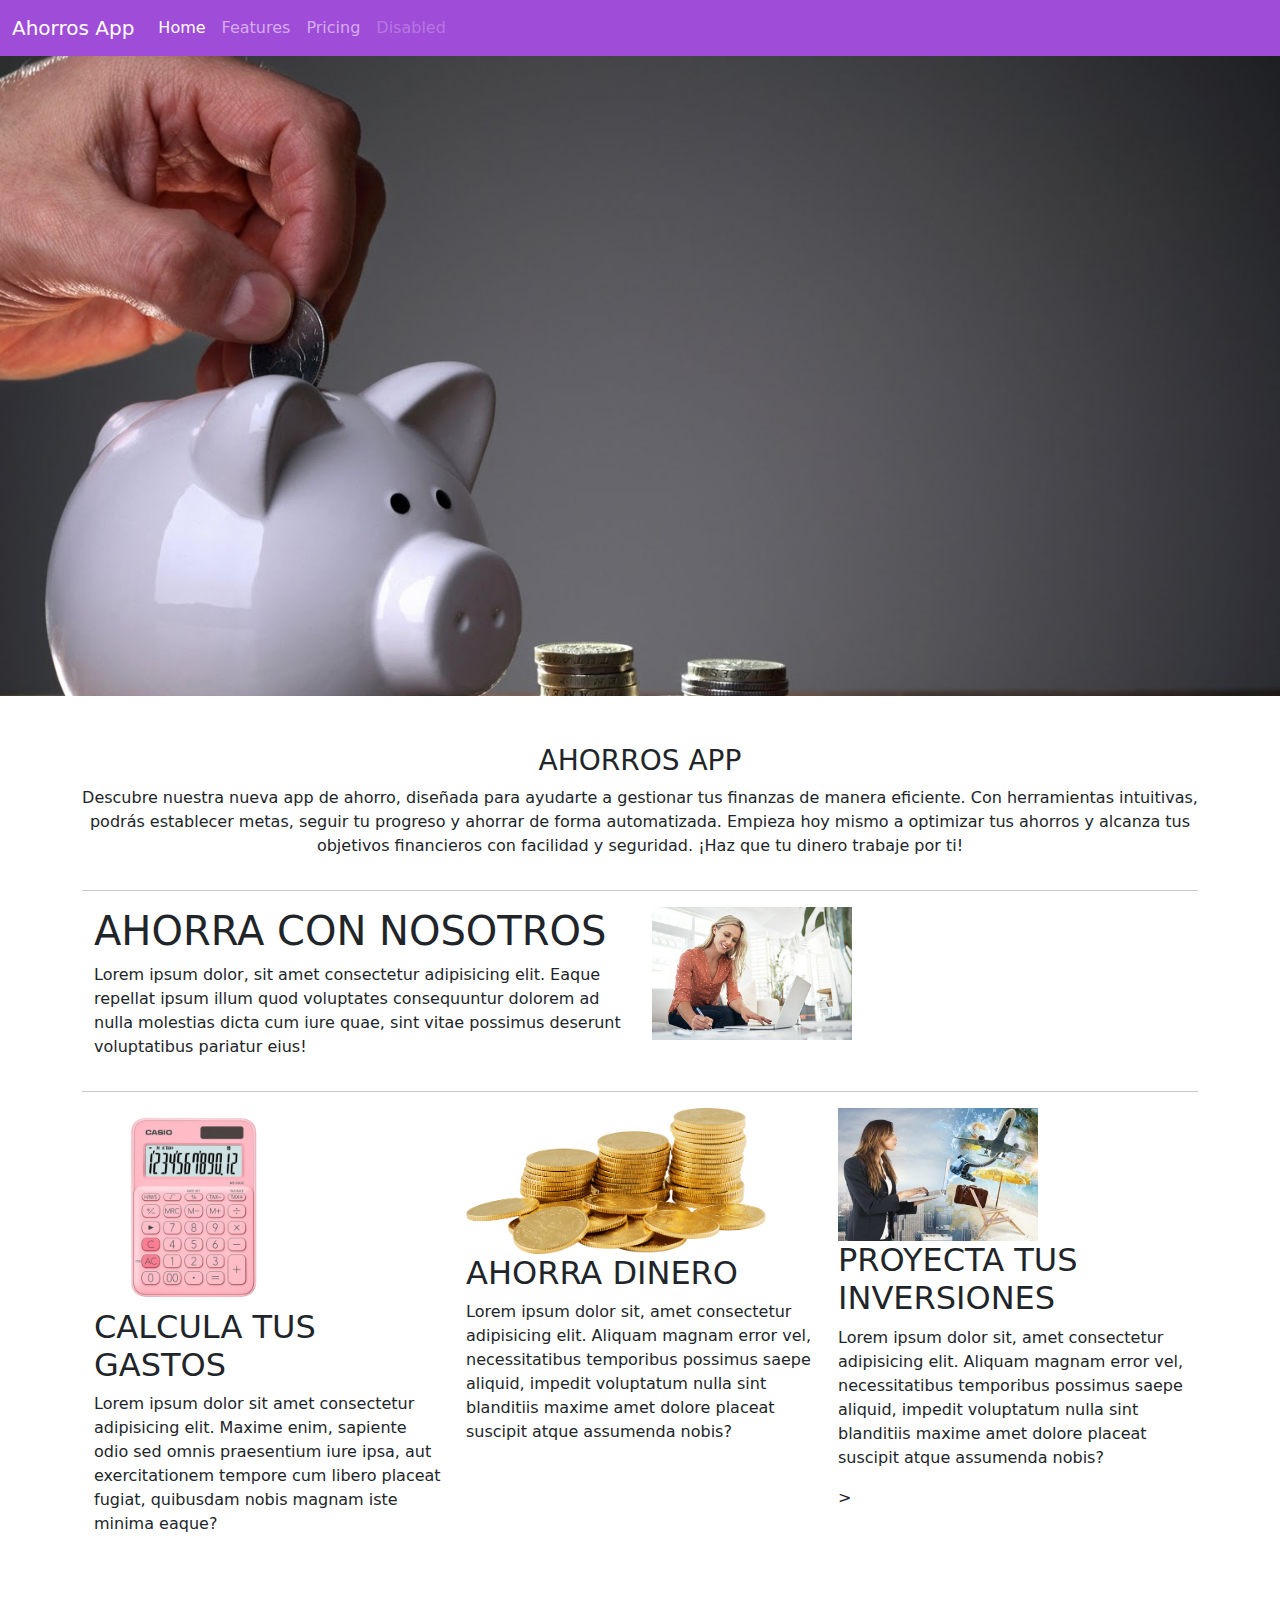
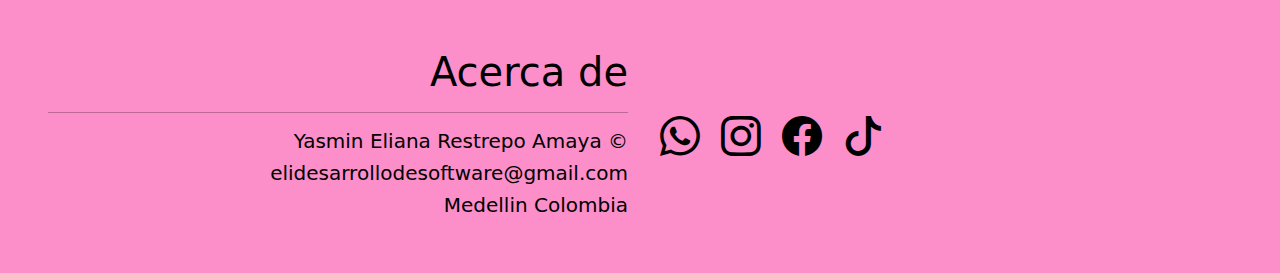
<file: index.html>
<!DOCTYPE html>
<html lang="en">
<head>
    <meta charset="UTF-8">
    <meta name="viewport" content="width=device-width, initial-scale=1.0">
    <title>Document</title>
    <link href="https://cdn.jsdelivr.net/npm/bootstrap@5.3.3/dist/css/bootstrap.min.css" rel="stylesheet" integrity="sha384-QWTKZyjpPEjISv5WaRU9OFeRpok6YctnYmDr5pNlyT2bRjXh0JMhjY6hW+ALEwIH" crossorigin="anonymous">
    <link rel="stylesheet" href="./estilos.css">
    <link rel="stylesheet" href="https://cdn.jsdelivr.net/npm/bootstrap-icons@1.11.3/font/bootstrap-icons.min.css">
</head>
<body>
    <header>
        <nav class="navbar navbar-expand-lg menu navbar-dark">
            <div class="container-fluid">
              <a class="navbar-brand" href="#">Ahorros App</a>
              <button class="navbar-toggler" type="button" data-bs-toggle="collapse" data-bs-target="#navbarNav" aria-controls="navbarNav" aria-expanded="false" aria-label="Toggle navigation">
                <span class="navbar-toggler-icon"></span>
              </button>
              <div class="collapse navbar-collapse" id="navbarNav">
                <ul class="navbar-nav">
                  <li class="nav-item">
                    <a class="nav-link active" aria-current="page" href="#">Home</a>
                  </li>
                  <li class="nav-item">
                    <a class="nav-link" href="#">Features</a>
                  </li>
                  <li class="nav-item">
                    <a class="nav-link" href="#">Pricing</a>
                  </li>
                  <li class="nav-item">
                    <a class="nav-link disabled" aria-disabled="true">Disabled</a>
                  </li>
                </ul>
              </div>
            </div>
          </nav>

        
    </header>
    <main>
        <section class="fondo">

        </section>
        <section class="container mt-5 mb-5">
            <div class="row text-center">
                <div class="col-12">
                    <h3>AHORROS APP</h3>
                    <P>
                        Descubre nuestra nueva app de ahorro, diseñada para ayudarte a gestionar tus finanzas de manera eficiente. Con herramientas intuitivas, podrás establecer metas, seguir tu progreso y ahorrar de forma automatizada. Empieza hoy mismo a optimizar tus ahorros y alcanza tus objetivos financieros con facilidad y seguridad. ¡Haz que tu dinero trabaje por ti!
                    </P>

                </div>

            </div>
            <section>

            </section>
            <hr>
            <section class="container">
            <div class="row">
              <div class="col-6">
                <h1>AHORRA CON NOSOTROS</h1>
                <P>
                  Lorem ipsum dolor, sit amet consectetur adipisicing elit. Eaque repellat ipsum illum quod voluptates consequuntur dolorem ad nulla molestias dicta cum iure quae, sint vitae possimus deserunt voluptatibus pariatur eius!
                </P>
              </div>
              <div class="col-6">
                <img src="./img/personas.jpg" alt="foto" class="img-fluid" width="200px"> 
            


                  </div>
                  
                </div>
              </div>

            </section>
            <hr>

            <section class="container">
              <div class="row">
                <div class="col-4">
                  <img src="./img/calculadora.png" alt="foto" class="img-fluid" width="200PX">
                  <h2>CALCULA TUS GASTOS</h2>
                  <p>
                    Lorem ipsum dolor sit amet consectetur adipisicing elit. Maxime enim, sapiente odio sed omnis praesentium iure ipsa, aut exercitationem tempore cum libero placeat fugiat, quibusdam nobis magnam iste minima eaque?
                  </p>

                </div>
              <div class="col-4">
              <img src="./img/monedas.png" alt="foto" class="img-fluid" width="300px" >
              <h2>AHORRA DINERO</h2>
              <P>
                Lorem ipsum dolor sit, amet consectetur adipisicing elit. Aliquam magnam error vel, necessitatibus temporibus possimus saepe aliquid, impedit voluptatum nulla sint blanditiis maxime amet dolore placeat suscipit atque assumenda nobis?
              </P>
            </p>
          </div>
          <div class="col-4">
            <img src="./img/viajes.jpg" alt="foto" class="img-fluid" width="200px" >
            <h2>PROYECTA TUS INVERSIONES</h2>
            <P>
              Lorem ipsum dolor sit, amet consectetur adipisicing elit. Aliquam magnam error vel, necessitatibus temporibus possimus saepe aliquid, impedit voluptatum nulla sint blanditiis maxime amet dolore placeat suscipit atque assumenda nobis?
            </P>>
  
          </div>
            </section>
         
    </main>

    <footer>
      <section class="container-fluid text-black colorfooter p-5">
        <div class="row">
          <div class="col-6 text-end">
            <h1>Acerca de</h1>
            <hr>
            <h5>Yasmin Eliana Restrepo Amaya &copy;</h5>
            <h5>elidesarrollodesoftware@gmail.com</h5>
            <h5>Medellin Colombia</h5>
          </div>
          <div class="col-6 align-self-center">
            <i class="bi bi-whatsapp fs-1 me-2 ms-2"></i>
            <i class="bi bi-instagram fs-1 me-2 ms-2"></i>
            <i class="bi bi-facebook fs-1 me-2 ms-2"></i>
            <i class="bi bi-tiktok fs-1 me-2 ms-2"></i>

          </div>


          </div>

        </div>

      </section>
    </footer>

    <script src="https://cdn.jsdelivr.net/npm/bootstrap@5.3.3/dist/js/bootstrap.bundle.min.js" integrity="sha384-YvpcrYf0tY3lHB60NNkmXc5s9fDVZLESaAA55NDzOxhy9GkcIdslK1eN7N6jIeHz" crossorigin="anonymous"></script>
    
    
</body>
</html>
</file>
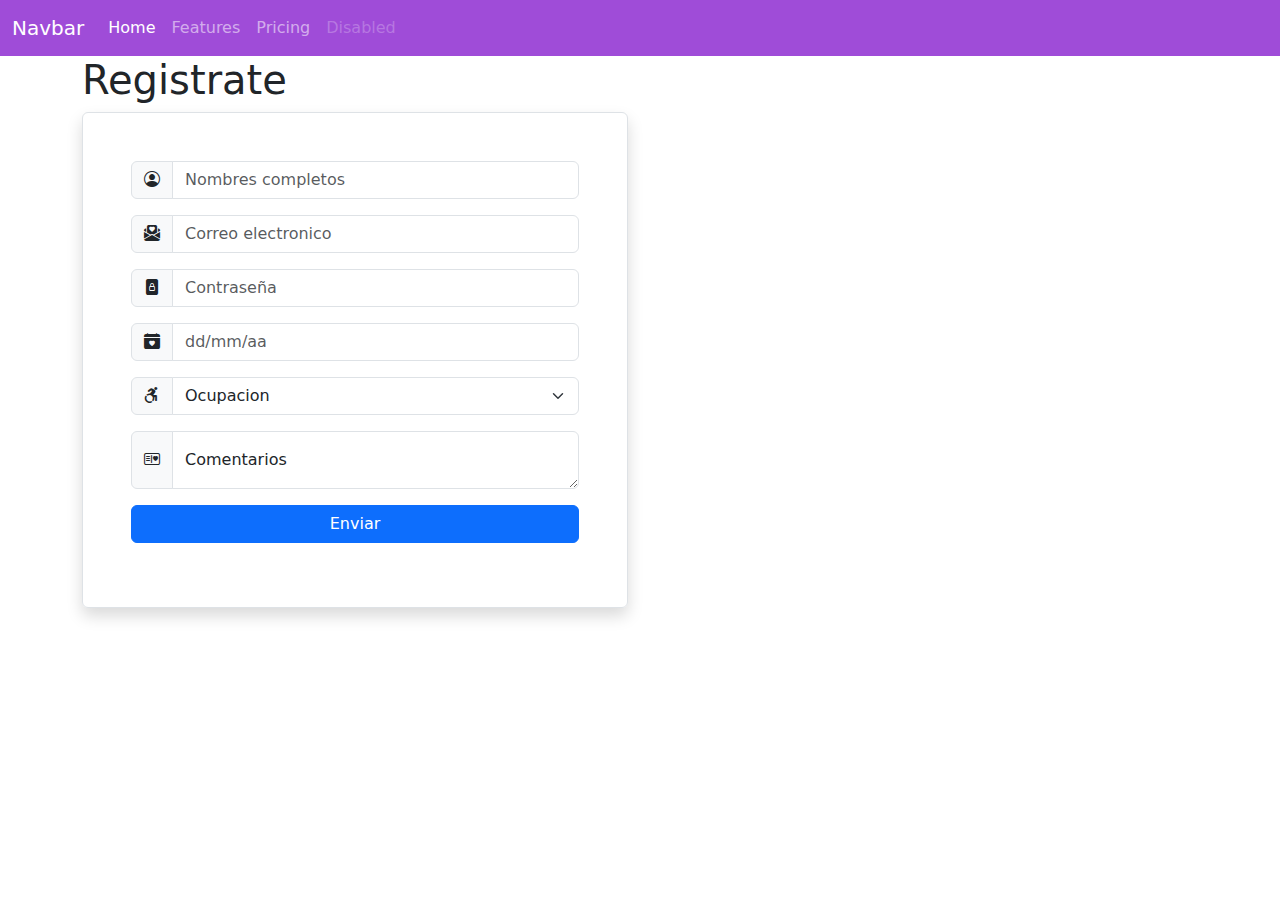
<file: registro.html>
<!DOCTYPE html>
<html lang="en">
<head>
    <meta charset="UTF-8">
    <meta name="viewport" content="width=device-width, initial-scale=1.0">
    <title>Document</title>

    <link href="https://cdn.jsdelivr.net/npm/bootstrap@5.3.3/dist/css/bootstrap.min.css" rel="stylesheet" integrity="sha384-QWTKZyjpPEjISv5WaRU9OFeRpok6YctnYmDr5pNlyT2bRjXh0JMhjY6hW+ALEwIH" crossorigin="anonymous">
    <link rel="stylesheet" href="https://cdn.jsdelivr.net/npm/bootstrap-icons@1.11.3/font/bootstrap-icons.min.css">
    <link rel="stylesheet" href="./estilos.css">
</head>
<body>
    <header>
        <nav class="navbar navbar-expand-lg navbar-dark menu">
            <div class="container-fluid">
              <a class="navbar-brand" href="#">Navbar</a>
              <button class="navbar-toggler" type="button" data-bs-toggle="collapse" data-bs-target="#navbarNav" aria-controls="navbarNav" aria-expanded="false" aria-label="Toggle navigation">
                <span class="navbar-toggler-icon"></span>
              </button>
              <div class="collapse navbar-collapse" id="navbarNav">
                <ul class="navbar-nav">
                  <li class="nav-item">
                    <a class="nav-link active" aria-current="page" href="#">Home</a>
                  </li>
                  <li class="nav-item">
                    <a class="nav-link" href="#">Features</a>
                  </li>
                  <li class="nav-item">
                    <a class="nav-link" href="#">Pricing</a>
                  </li>
                  <li class="nav-item">
                    <a class="nav-link disabled" aria-disabled="true">Disabled</a>
                  </li>
                </ul>
              </div>
            </div>
          </nav>
    </header>
    <main>

        <section class="container">
            <div class="row">
                <div class="col-6">
                    <h1>Registrate</h1>
                    <form class="p-5 border rounded shadow">
                        <div class="input-group mb-3">
                            <span class="input-group-text">
                                <i class="bi bi-person-circle"></i>
                            </span>
                            <input type="text" class="form-control" placeholder="Nombres completos" >
                          </div>

                          <div class="input-group mb-3">
                            <span class="input-group-text">
                                <i class="bi bi-envelope-paper-heart-fill"></i>
                            </span>
                            <input type="email" class="form-control" placeholder="Correo electronico" >
                          </div>
                          <div class="input-group mb-3">
                            <span class="input-group-text">
                                <i class="bi bi-file-lock-fill"></i>
                            </span>
                            <input type="password" class="form-control" placeholder="Contraseña" >
                          </div>
                          <div class="input-group mb-3">
                            <span class="input-group-text">
                                <i class="bi bi-calendar-heart-fill"></i>
                            </span>
                            <input type="password" class="form-control" placeholder="dd/mm/aa" >
                          </div>
                          <div class="input-group mb-3">
                            <span class="input-group-text">
                                <i class="bi bi-person-wheelchair"></i>
                            </span>
                            <select class="form-select" aria-label="Default select example">
                                <option selected>Ocupacion</option>
                                <option value="1">Estudiante</option>
                                <option value="2">Empleado</option>
                                <option value="3">Desempleado</option>
                              </select>
                          </div>
                          <div class="input-group mb-3">
                            <span class="input-group-text">
                                <i class="bi bi-postcard-heart"></i>
                            </span>
                            <div class="form-floating">
                                <textarea class="form-control" placeholder="Leave a comment here" id="floatingTextarea"></textarea>
                                <label for="floatingTextarea">Comentarios</label>
                              </div>
                          </div>

                          
                          <button class="btn btn-primary w-100 mb-3">Enviar</button>
                          
                    </form>
                </div>

               
           
               
                <div class="col-6"></div>
            </div>

        </section>

    </main>
    <footer>

    </footer>
    <script src="https://cdn.jsdelivr.net/npm/bootstrap@5.3.3/dist/js/bootstrap.bundle.min.js" integrity="sha384-YvpcrYf0tY3lHB60NNkmXc5s9fDVZLESaAA55NDzOxhy9GkcIdslK1eN7N6jIeHz" crossorigin="anonymous"></script>
    
</body>
</html>
</file>
<file: estilos.css>
.fondo{
    background-image: url("./img/fondo.jpg");
    padding: 25%;
    background-position: top center;
    background-size: cover;
    background-attachment: fixed;
}

.menu{
    background-color: #9f4cd8;
}

.colorfooter{
    background-color: #fc8eca;
}
</file>
